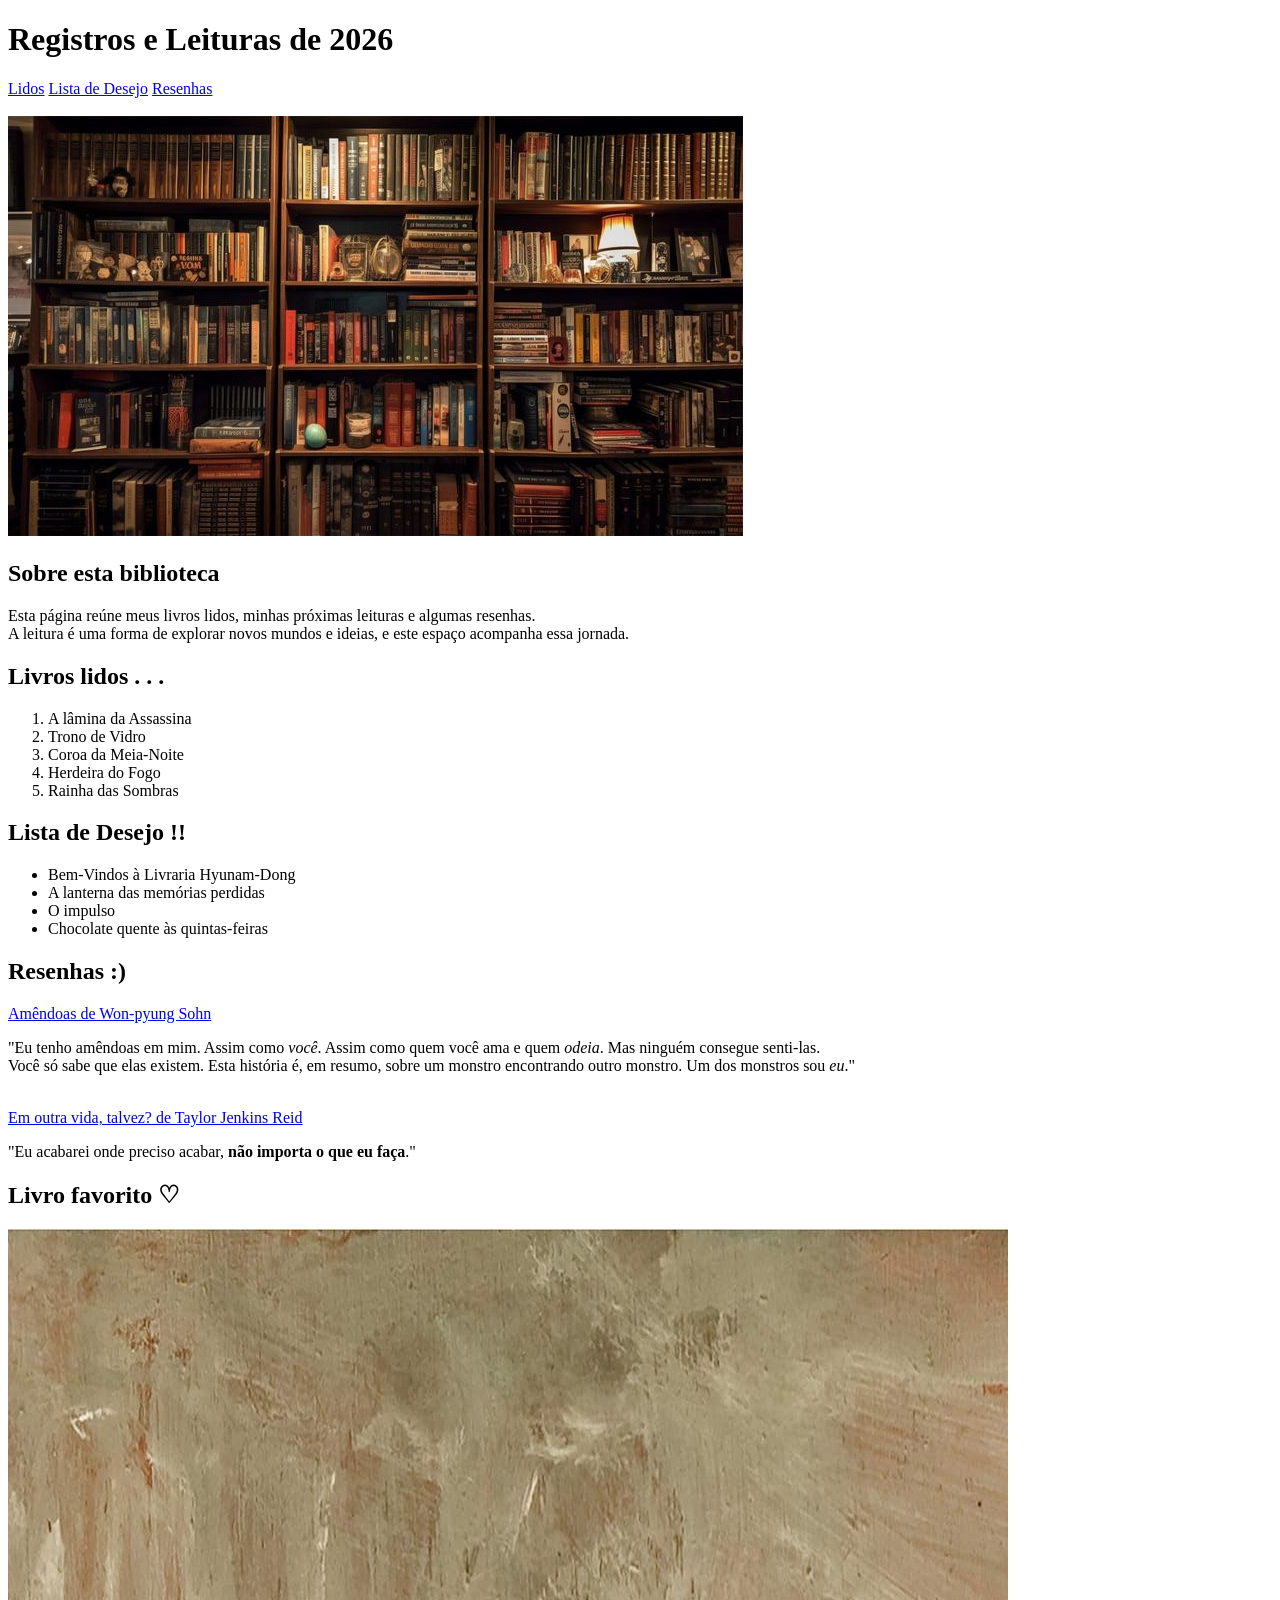
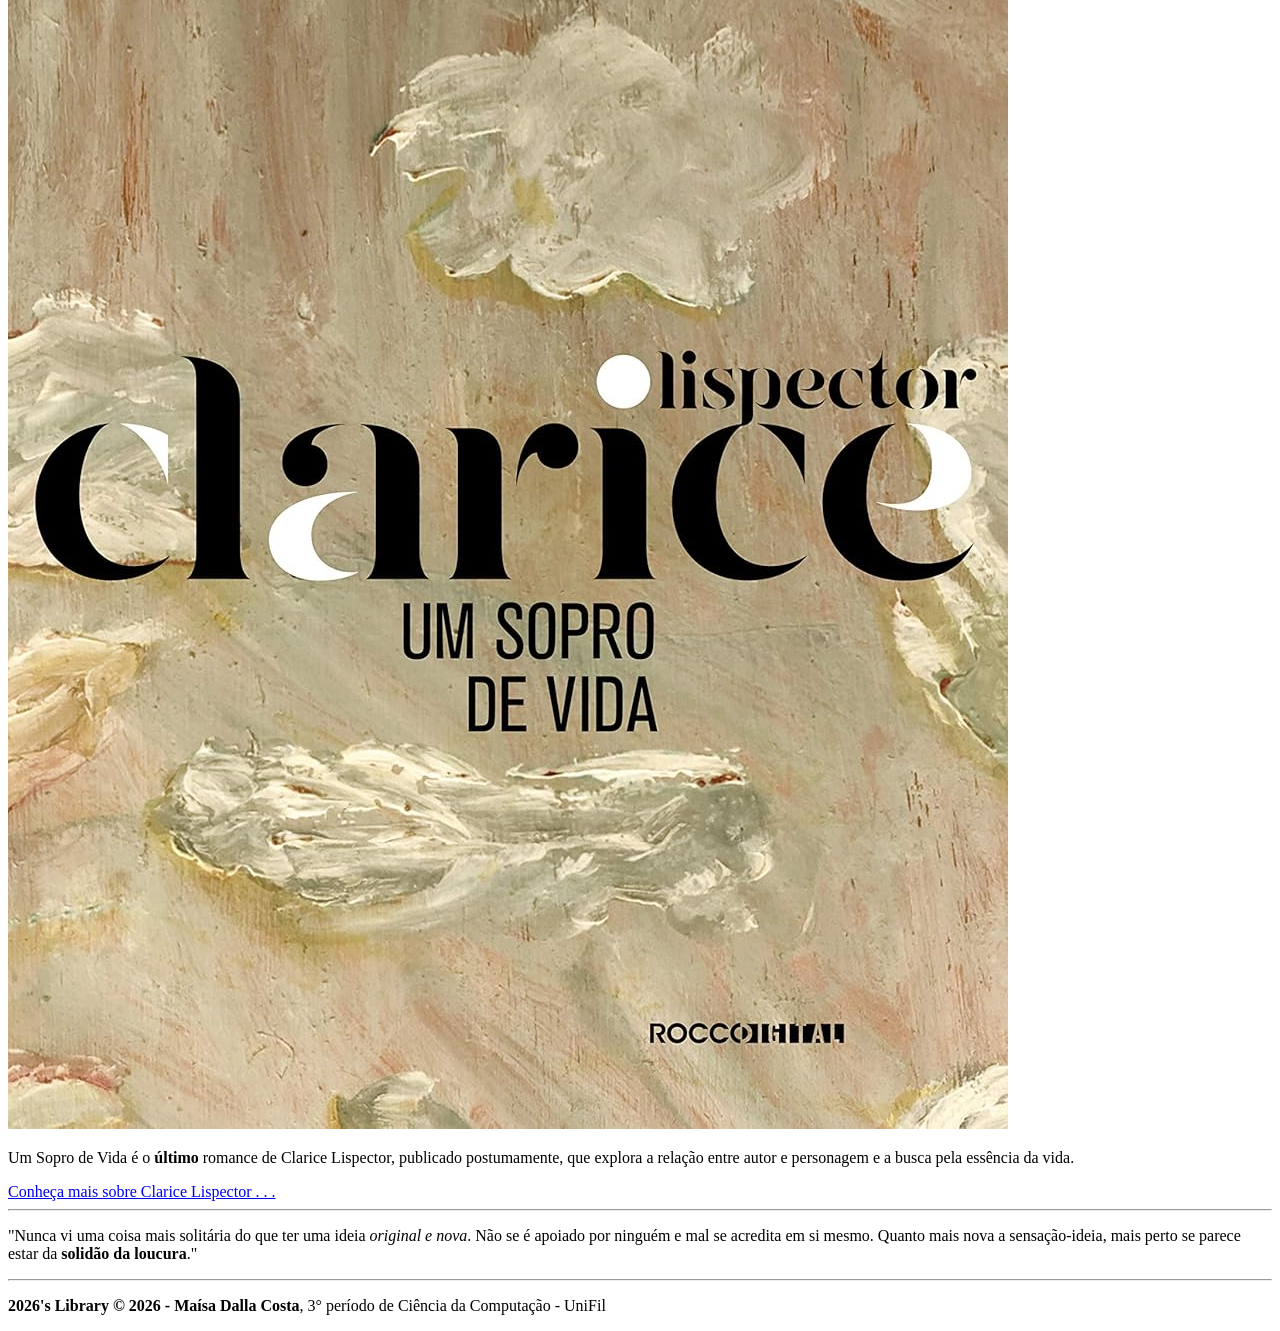
<file: atividade_01/index.html>
<!DOCTYPE html>
<html lang="pt-BR">
    <head>
        <meta charset="UTF-8">
        <meta name="viewport" content="width=device-width, initial-scale=1.0">

        <link rel="icon" type="image/png" href="images/favicon.png">

        <title>2026's Library</title>
    </head>

    <body>
        <header>
            <h1>Registros e Leituras de 2026</h1>

            <nav>
                <a href="#lidos">Lidos</a>
                <a href="#wishlist">Lista de Desejo</a>
                <a href="#resenhas">Resenhas</a>
            </nav>
        </header>

        <main>
            <br>
            <img src="images/header.jpeg" alt="Estante de Livros">
            
            <section>
                <h2>Sobre esta biblioteca</h2>
                <p>
                    Esta página reúne meus livros lidos, minhas próximas leituras e algumas resenhas. <br>
                    A leitura é uma forma de explorar novos mundos e ideias, e este espaço acompanha essa jornada.
                </p>
            </section>

            <!-- proximas sections foram separadas por id intuitivos para facil acesso e uso do nav -->

            <section id="lidos">
                <h2>Livros lidos . . .</h2>
                <ol>
                    <li>A lâmina da Assassina</li>
                    <li>Trono de Vidro</li>
                    <li>Coroa da Meia-Noite</li>
                    <li>Herdeira do Fogo</li>
                    <li>Rainha das Sombras</li>
                </ol>
            </section>

            <section id="wishlist">
                <h2>Lista de Desejo !!</h2>
                <ul>
                    <li>Bem-Vindos à Livraria Hyunam-Dong</li>
                    <li>A lanterna das memórias perdidas</li>
                    <li>O impulso</li>
                    <li>Chocolate quente às quintas-feiras</li>
                </ul>
            </section>

            <section id="resenhas">
                <h2>Resenhas :) </h2>
                <a href="/atividade_01/auxiliares/resenha-01.html" target="_self">Amêndoas de Won-pyung Sohn</a>
                <p>
                    "Eu tenho amêndoas em mim. Assim como <i>você</i>. Assim como quem você ama e quem <i>odeia</i>. Mas ninguém consegue senti-las. <br> 
                    <!-- usei o br no meio apenas para deixar esteticamente mais organizado -->
                    Você só sabe que elas existem. Esta história é, em resumo, sobre um monstro encontrando outro monstro. Um dos monstros sou <i>eu</i>."
                </p>

                <br>
                <a href="/atividade_01/auxiliares/resenha-02.html" target="_self">Em outra vida, talvez? de Taylor Jenkins Reid</a>
                <p>
                    "Eu acabarei onde preciso acabar, <b>não importa o que eu faça</b>."
                </p>
            </section>

        </main>

        <article>
            <h2>Livro favorito ♡</h2>
            <img src="images/livro.jpg" alt="Capa do livro Um Sopro de Vida">
            <p>Um Sopro de Vida é o <b>último</b> romance de Clarice Lispector, publicado postumamente, que explora a relação entre autor e personagem e a busca pela essência da vida.</p>

            <a href="https://www.ebiografia.com/clarice_lispector/" target="_blank">Conheça mais sobre Clarice Lispector . . .</a>
        </article>

        <hr>
        <aside>
            <!-- a ideia aqui era o aside ficar na lateral do site, citando o livro "Um sopro de vida" mencionado -->
            <p>
                "Nunca vi uma coisa mais solitária do que ter uma ideia <i>original e nova</i>. Não se é apoiado por ninguém e mal se acredita em si mesmo. Quanto mais nova a sensação-ideia, mais perto se parece estar da <b>solidão da loucura</b>."
            </p>
        </aside>
        <hr>
        
        <footer>
            <p>
                <b>2026's Library © 2026 - Maísa Dalla Costa</b>,
                3° período de Ciência da Computação - UniFil
            </p>
        </footer>
    </body>
</html>
</file>
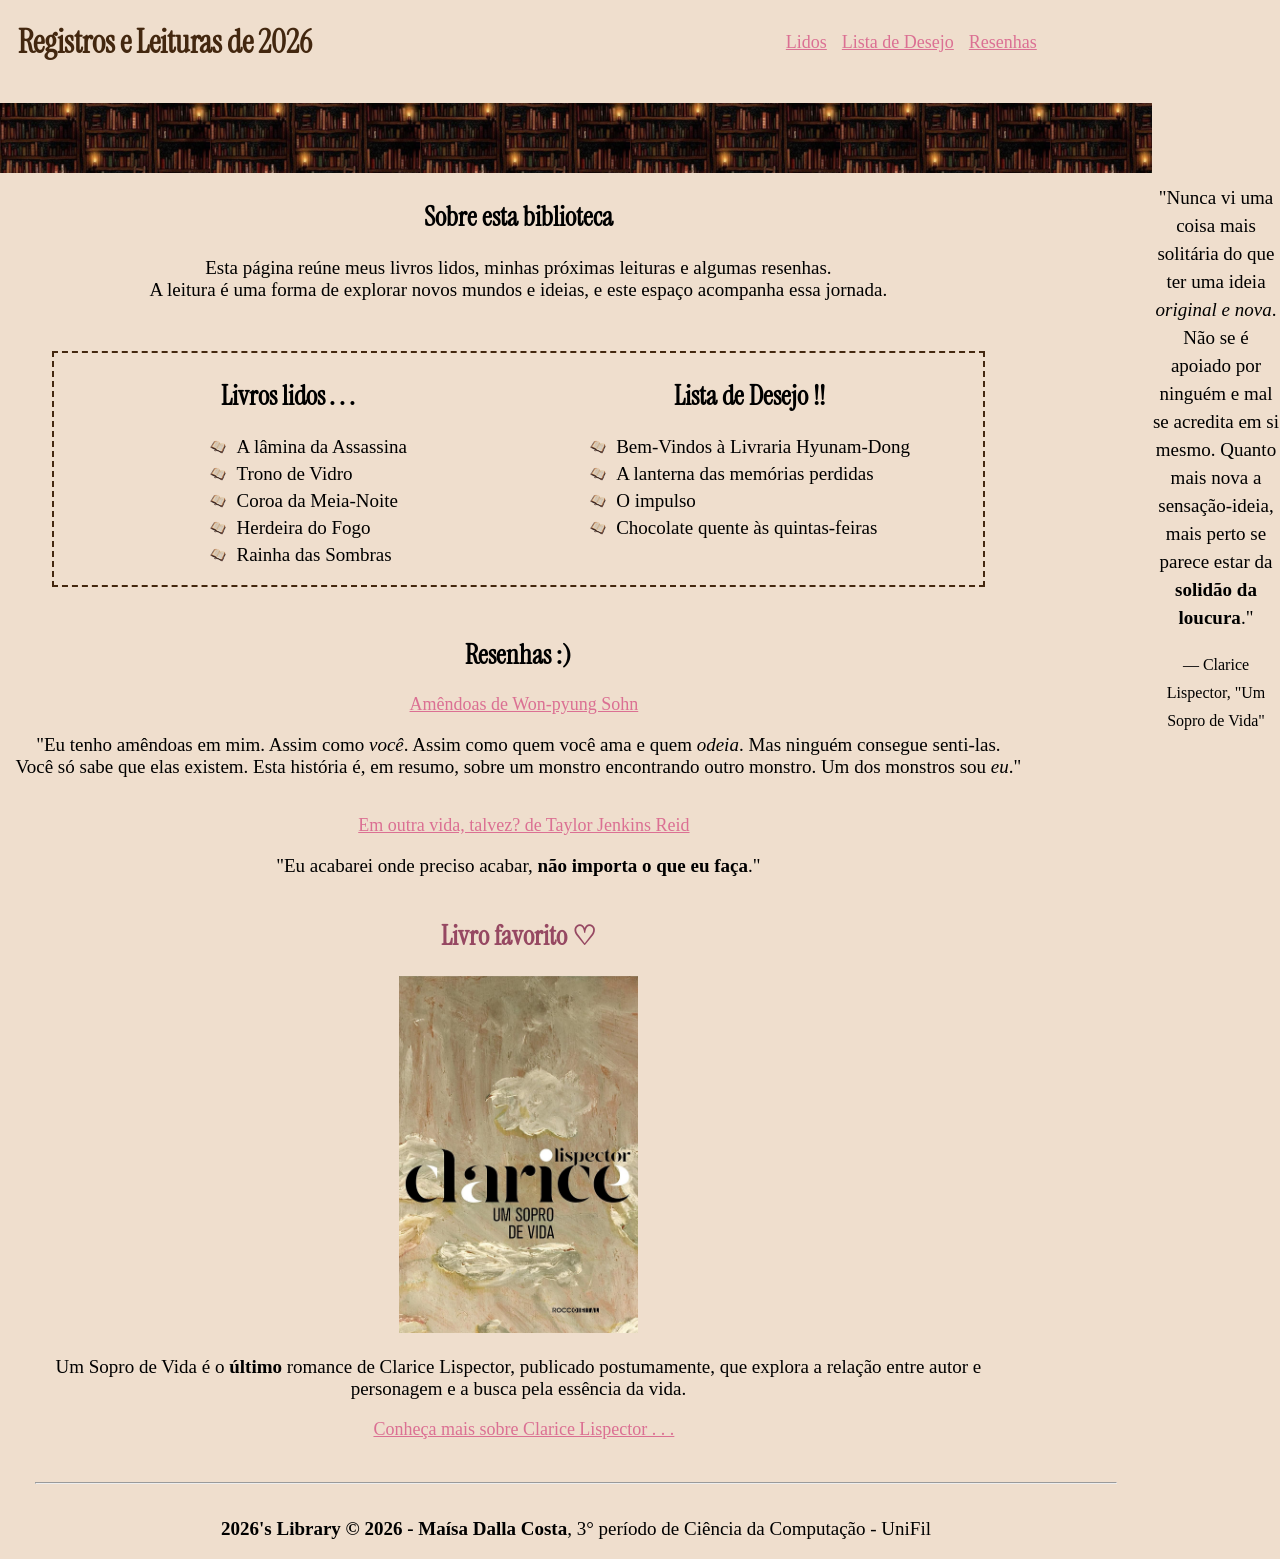
<file: atividade_02/index.html>
<!DOCTYPE html>
<html lang="pt-BR">
    <head>
        <meta charset="UTF-8">
        <meta name="viewport" content="width=device-width, initial-scale=1.0">

        <link rel="icon" type="image/png" href="images/favicon.png">

        <title>2026's Library</title>

        <link rel="stylesheet" href="style.css">

        <link rel="preconnect" href="https://fonts.googleapis.com">
        <link rel="preconnect" href="https://fonts.gstatic.com" crossorigin>
        <link href="https://fonts.googleapis.com/css2?family=Instrument+Serif:ital@0;1&family=Playwrite+GB+S:ital,wght@0,100..400;1,100..400&display=swap" rel="stylesheet">
    </head>

    <body>
        <div class="principal">
            <header>
            <h1>Registros e Leituras de 2026</h1>

            <nav>
                <a href="#lidos">Lidos</a>
                <a href="#wishlist">Lista de Desejo</a>
                <a href="#resenhas">Resenhas</a>
            </nav>
        </header>

        <main>
            <br>
            <img src="images/header.png" alt="Estante de Livros">
            
            <section class="inicio">
                <h2>Sobre esta biblioteca</h2>
                <p>
                    Esta página reúne meus livros lidos, minhas próximas leituras e algumas resenhas. <br>
                    A leitura é uma forma de explorar novos mundos e ideias, e este espaço acompanha essa jornada.
                </p>
            </section>

            <!-- proximas sections foram separadas por id intuitivos para facil acesso e uso do nav -->

            <div class="container">
                <div id="lado-esq">
                    <section id="lidos">
                        <h2>Livros lidos . . .</h2>
                        <ol>
                            <li>A lâmina da Assassina</li>
                            <li>Trono de Vidro</li>
                            <li>Coroa da Meia-Noite</li>
                            <li>Herdeira do Fogo</li>
                            <li>Rainha das Sombras</li>
                        </ol>
                    </section>
                </div>

                <div id="lado-dir">
                    <section id="wishlist">
                        <h2>Lista de Desejo !!</h2>
                        <ul>
                            <li>Bem-Vindos à Livraria Hyunam-Dong</li>
                            <li>A lanterna das memórias perdidas</li>
                            <li>O impulso</li>
                            <li>Chocolate quente às quintas-feiras</li>
                        </ul>
                    </section>
                </div>
            </div>

            <section id="resenhas">
                <h2>Resenhas :) </h2>
                <a href="/atividade_01/auxiliares/resenha-01.html" target="_self">Amêndoas de Won-pyung Sohn</a>
                <p>
                    "Eu tenho amêndoas em mim. Assim como <i>você</i>. Assim como quem você ama e quem <i>odeia</i>. Mas ninguém consegue senti-las. <br> 
                    <!-- usei o br no meio apenas para deixar esteticamente mais organizado -->
                    Você só sabe que elas existem. Esta história é, em resumo, sobre um monstro encontrando outro monstro. Um dos monstros sou <i>eu</i>."
                </p>

                <br>
                <a href="/atividade_01/auxiliares/resenha-02.html" target="_self">Em outra vida, talvez? de Taylor Jenkins Reid</a>
                <p>
                    "Eu acabarei onde preciso acabar, <b>não importa o que eu faça</b>."
                </p>
            </section>
        </main>

        <article style="margin: 4%">
            <h2>Livro favorito ♡</h2>
            <img src="images/livro.jpg" alt="Capa do livro Um Sopro de Vida"  width="25%">
            <p>Um Sopro de Vida é o <b>último</b> romance de Clarice Lispector, publicado postumamente, que explora a relação entre autor e personagem e a busca pela essência da vida.</p>

            <a href="https://www.ebiografia.com/clarice_lispector/" target="_blank">Conheça mais sobre Clarice Lispector . . .</a>
        </article>
        </div>

        <div class="tela-lateral">
            <aside>
                <p>
                    "Nunca vi uma coisa mais solitária do que ter uma ideia <i>original e nova</i>. Não se é apoiado por ninguém e mal se acredita em si mesmo. Quanto mais nova a sensação-ideia, mais perto se parece estar da <b>solidão da loucura</b>." 
                </p>
                <p style="font-size: 10px"></p> — Clarice Lispector, "Um Sopro de Vida"
            </aside>
        </div>
        
        <hr> 
        <footer>
            <p>
                <b>2026's Library © 2026 - Maísa Dalla Costa</b>,
                3° período de Ciência da Computação - UniFil
            </p>
        </footer>
    </body>
</html>
</file>
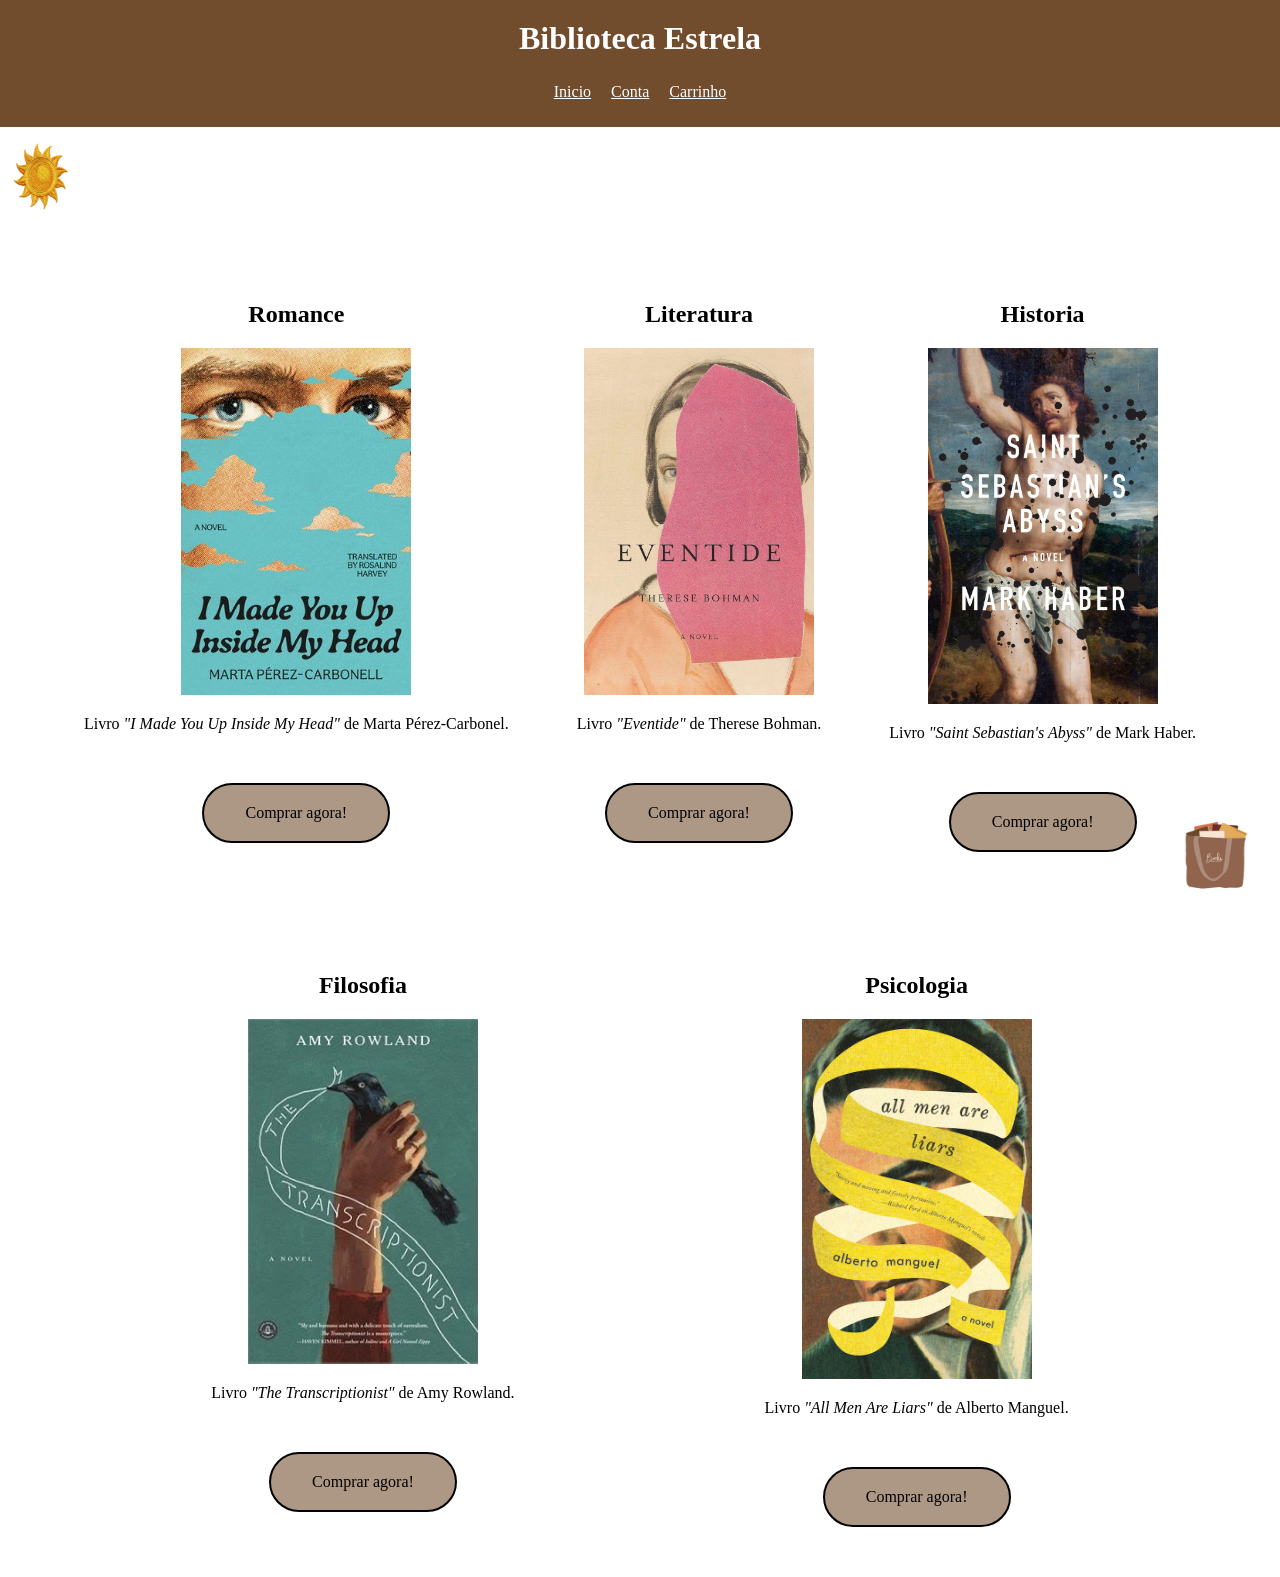
<file: atividade_03/index.html>
<!DOCTYPE html>
<html lang="pt-BR">
    <!-- EM DUPLA: 
     Maisa Dalla Costa e 
     Nicole Guirardelli -->
<head>
    <meta charset="UTF-8">
    <meta name="viewport" content="width=device-width, initial-scale=1.0">

    <link rel="icon" type="image/png" href="images/favicon-estrela.png">
    <link rel="stylesheet" href="style.css">

    <title>Biblioteca</title>
</head>
<body>
    <main>

        <div class="cabecalho">
            <h1>Biblioteca Estrela</h1>
        </div>

        <!-- nav apenas para demonstracao + foi separado do cabecalho para conseguir atribuir position: sticky apenas para ele sem afetar h1. mesmo que mudasse a ordem no css, nav fica como filho da div e herda suas configuracoeds -->
        <nav>
            <p><u>Inicio</u></p>
            <p><u>Conta</u></p>
            <p><u>Carrinho</u></p>
        </nav>

        <img src="images/sol.png" alt="Sol" class="img-animada">
        

        <div class="container">
            <div class="itens">
                <!-- aqui os generos dos livros, assim como a decisao deles, foram distruibuidos aleatoriamente e talvez nao seja uma informacao correta com a realidade - meramente ilustrativo-->

                <div id="item-1">
                    <h2>Romance</h2>
                    <img src="images/livro-1.jpeg" alt="Livro I Made You Up Inside My Head">
                    <p>Livro <i>"I Made You Up Inside My Head"</i> de Marta Pérez-Carbonel.</p>

                    <div class="botao">
                        <p>Comprar agora!</p>
                    </div>
                </div>

                <div id="item-2">
                    <h2>Literatura</h2>
                    <img src="images/livro-2.jpeg" alt="Livro Eventide">
                    <p>Livro <i>"Eventide"</i> de Therese Bohman.</p>

                    <div class="botao">
                        <p>Comprar agora!</p>
                    </div>
                </div>

                <div id="item-3">
                    <h2>Historia</h2>
                    <img src="images/livro-3.jpeg" alt="Livro Saint Sebastian's Abyss">
                    <p>Livro <i>"Saint Sebastian's Abyss"</i> de Mark Haber.</p>

                    <div class="botao">
                        <p>Comprar agora!</p>
                    </div>
                </div>
            </div>

            <div class="grid">
                <div id="item-4">
                    <h2>Filosofia</h2>
                    <img src="images/livro-4.jpeg" alt="Livro The Transcriptionist">
                    <p>Livro <i>"The Transcriptionist"</i> de Amy Rowland.</p>

                    <div class="botao">
                        <p>Comprar agora!</p>
                    </div>
                </div>

                <div id="item-5">
                    <h2>Psicologia</h2>
                    <img src="images/livro-5.jpeg" alt="Livro All Men Are Liars">
                    <p>Livro <i>"All Men Are Liars"</i> de Alberto Manguel.</p>

                    <div class="botao">
                        <p>Comprar agora!</p>
                    </div>
                </div>
            </div>
        </div>

        <!-- seria um shortcut para abrir o carrinho de compras -->
            <img class="icon-carrinho" src="images/icon-sacola-livros.png" alt="Sacola de Livros">
    </main>

    
</body>
</html>
</file>
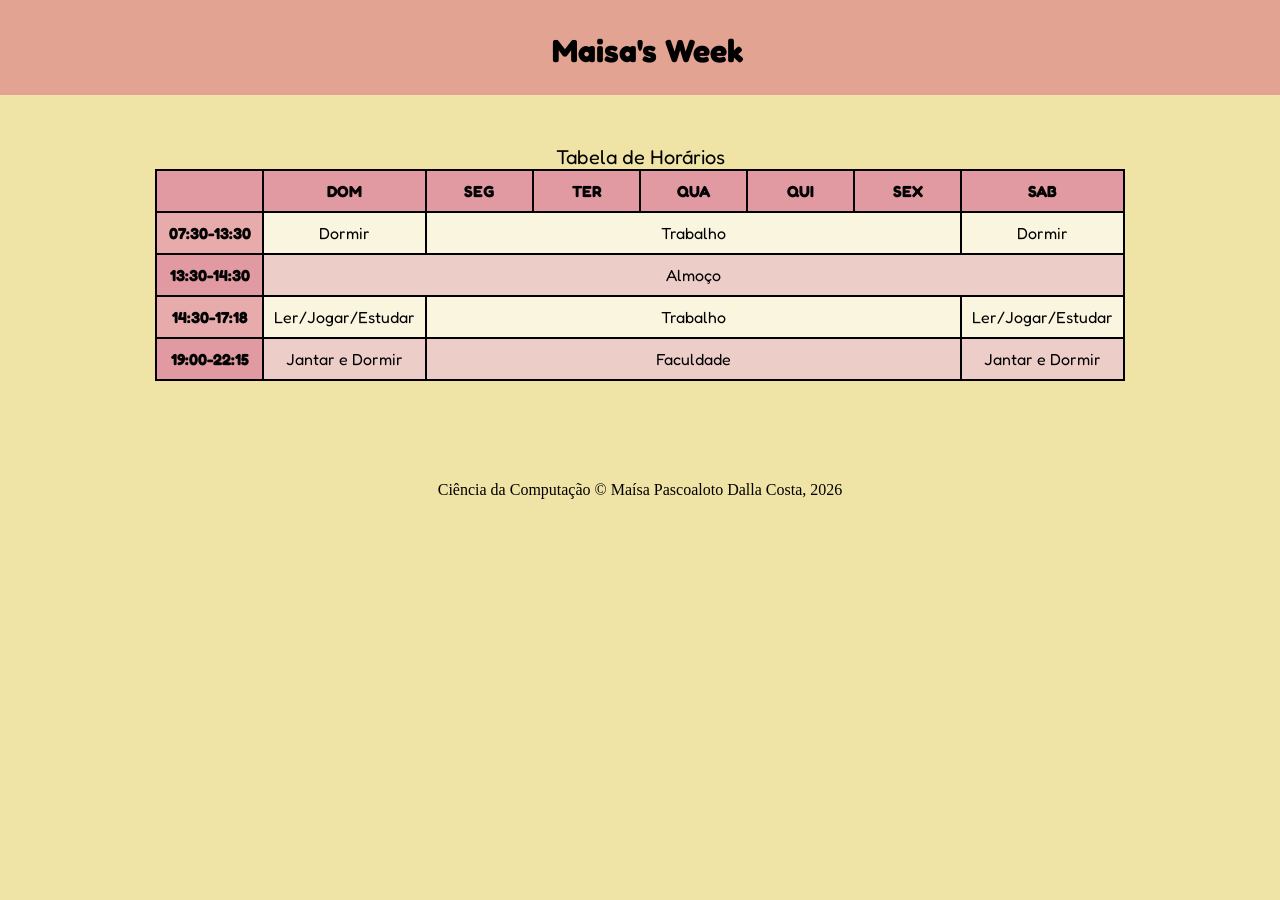
<file: atividade_04/index.html>
<!DOCTYPE html>
<html lang="pt-BR">
<head>
    <meta charset="UTF-8">
    <meta name="viewport" content="width=device-width, initial-scale=1.0">

    <link rel="icon" type="image/png" href="images/favicon.png">
    <link rel="stylesheet" href="style.css">

    <link rel="preconnect" href="https://fonts.googleapis.com">
    <link rel="preconnect" href="https://fonts.gstatic.com" crossorigin>
    <link href="https://fonts.googleapis.com/css2?family=Fredoka:wght@300..700&family=Instrument+Serif:ital@0;1&family=Playwrite+GB+S:ital,wght@0,100..400;1,100..400&display=swap" rel="stylesheet">

    <title>Tabela de Horários</title>
</head>
<body>
    <main>
        <div id="cabecalho">
            <h1>Maisa's Week</h1>
        </div>
        
        <table>
            <caption style="font-size: 20px;">Tabela de Horários</caption>

            <tr>
                <th></th>
                <th>DOM</th>
                <th>SEG</th>
                <th>TER</th>
                <th>QUA</th>
                <th>QUI</th>
                <th>SEX</th>
                <th>SAB</th>
            </tr>
            
            <tr>
                <th>07:30-13:30</th>
                <td>Dormir</td>
                <td colspan="5">Trabalho</td>
                <td>Dormir</td>
            </tr>
            <tr>
                <th>13:30-14:30</th>
                <td colspan="7">Almoço</td>
            </tr>
            <tr>
                <th>14:30-17:18</th>
                <td>Ler/Jogar/Estudar</td>
                <td colspan="5">Trabalho</td>
                <td>Ler/Jogar/Estudar</td>
            </tr>
            <tr>
                <th>19:00-22:15</th>
                <td>Jantar e Dormir</td>
                <td colspan="5">Faculdade</td>
                <td>Jantar e Dormir</td>
            </tr>
        </table>
    </main>

    <footer style="margin-top: 100px; text-align: center">
        <p>Ciência da Computação © Maísa Pascoaloto Dalla Costa, 2026</p>
    </footer>
</body>
</html>
</file>
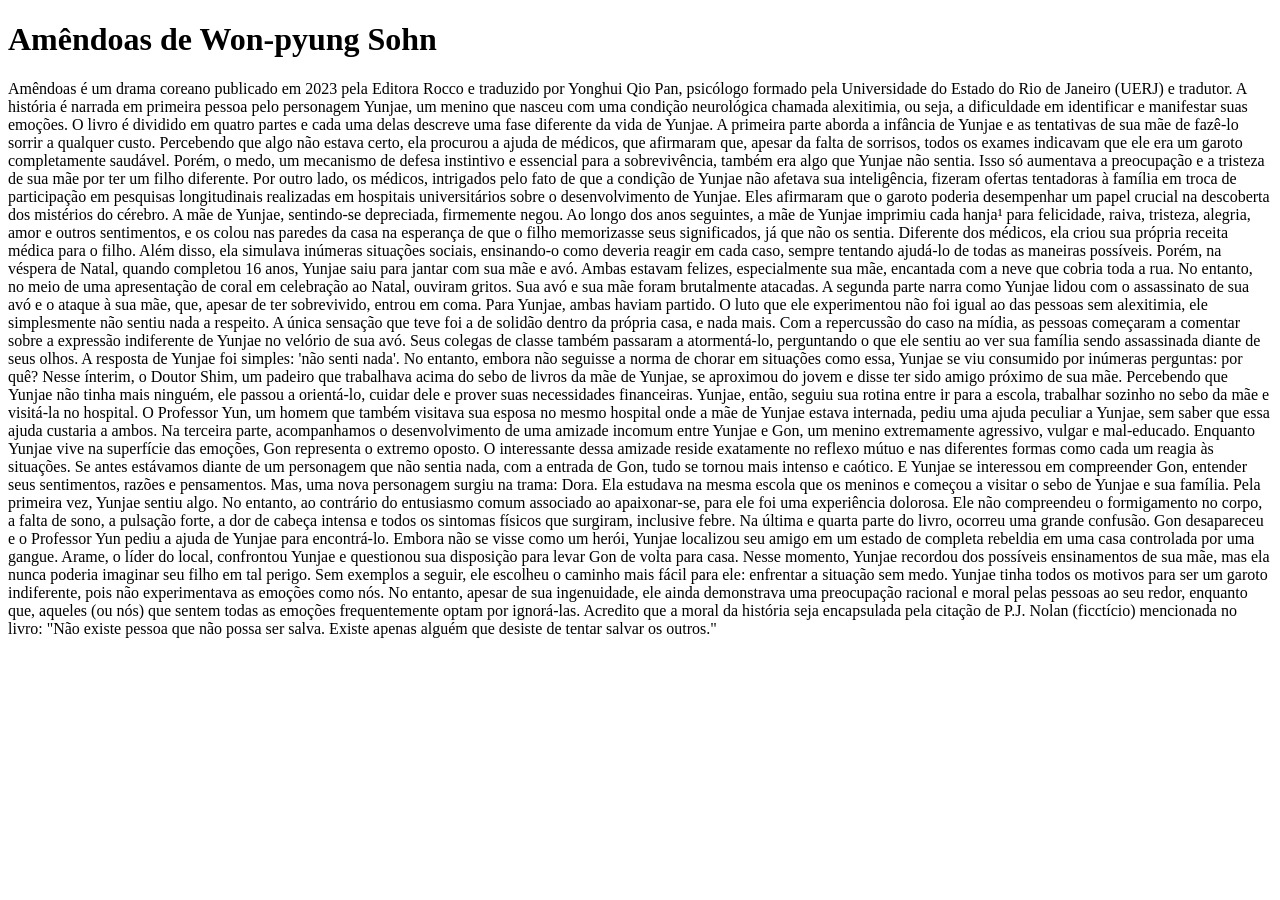
<file: atividade_01/auxiliares/resenha-01.html>
<!DOCTYPE html>
<html lang="pt-BR">
    <head>
        <meta charset="UTF-8">
        <meta name="viewport" content="width=device-width, initial-scale=1.0">

        <link rel="icon" type="image/png" href="images/favicon.png">

        <title>Resenha: Amêndoas</title>
    </head>
    
    <body>
        <!-- Resenha adicionada de https://www.raelogia.com.br/2024/07/resenha-amendoas-de-won-pyung-sohn.html apenas para demonstracao do projeto, todos os creditos direcionados ao autor -->
        
        <h1>Amêndoas de Won-pyung Sohn</h1>
        <p>
            Amêndoas é um drama coreano publicado em 2023 pela Editora Rocco e traduzido por Yonghui Qio Pan, psicólogo formado pela Universidade do Estado do Rio de Janeiro (UERJ) e tradutor.

            A história é narrada em primeira pessoa pelo personagem Yunjae, um menino que nasceu com uma condição neurológica chamada alexitimia, ou seja, a dificuldade em identificar e manifestar suas emoções. O livro é dividido em quatro partes e cada uma delas descreve uma fase diferente da vida de Yunjae.

            A primeira parte aborda a infância de Yunjae e as tentativas de sua mãe de fazê-lo sorrir a qualquer custo. Percebendo que algo não estava certo, ela procurou a ajuda de médicos, que afirmaram que, apesar da falta de sorrisos, todos os exames indicavam que ele era um garoto completamente saudável. Porém, o medo, um mecanismo de defesa instintivo e essencial para a sobrevivência, também era algo que Yunjae não sentia. Isso só aumentava a preocupação e a tristeza de sua mãe por ter um filho diferente.

            Por outro lado, os médicos, intrigados pelo fato de que a condição de Yunjae não afetava sua inteligência, fizeram ofertas tentadoras à família em troca de participação em pesquisas longitudinais realizadas em hospitais universitários sobre o desenvolvimento de Yunjae. Eles afirmaram que o garoto poderia desempenhar um papel crucial na descoberta dos mistérios do cérebro. A mãe de Yunjae, sentindo-se depreciada, firmemente negou.

            Ao longo dos anos seguintes, a mãe de Yunjae imprimiu cada hanja¹ para felicidade, raiva, tristeza, alegria, amor e outros sentimentos, e os colou nas paredes da casa na esperança de que o filho memorizasse seus significados, já que não os sentia. Diferente dos médicos, ela criou sua própria receita médica para o filho. Além disso, ela simulava inúmeras situações sociais, ensinando-o como deveria reagir em cada caso, sempre tentando ajudá-lo de todas as maneiras possíveis.

            Porém, na véspera de Natal, quando completou 16 anos, Yunjae saiu para jantar com sua mãe e avó. Ambas estavam felizes, especialmente sua mãe, encantada com a neve que cobria toda a rua. No entanto, no meio de uma apresentação de coral em celebração ao Natal, ouviram gritos.

            Sua avó e sua mãe foram brutalmente atacadas.

            A segunda parte narra como Yunjae lidou com o assassinato de sua avó e o ataque à sua mãe, que, apesar de ter sobrevivido, entrou em coma. Para Yunjae, ambas haviam partido. O luto que ele experimentou não foi igual ao das pessoas sem alexitimia, ele simplesmente não sentiu nada a respeito. A única sensação que teve foi a de solidão dentro da própria casa, e nada mais.

            Com a repercussão do caso na mídia, as pessoas começaram a comentar sobre a expressão indiferente de Yunjae no velório de sua avó. Seus colegas de classe também passaram a atormentá-lo, perguntando o que ele sentiu ao ver sua família sendo assassinada diante de seus olhos. A resposta de Yunjae foi simples: 'não senti nada'.

            No entanto, embora não seguisse a norma de chorar em situações como essa, Yunjae se viu consumido por inúmeras perguntas: por quê?

            Nesse ínterim, o Doutor Shim, um padeiro que trabalhava acima do sebo de livros da mãe de Yunjae, se aproximou do jovem e disse ter sido amigo próximo de sua mãe. Percebendo que Yunjae não tinha mais ninguém, ele passou a orientá-lo, cuidar dele e prover suas necessidades financeiras. Yunjae, então, seguiu sua rotina entre ir para a escola, trabalhar sozinho no sebo da mãe e visitá-la no hospital.

            O Professor Yun, um homem que também visitava sua esposa no mesmo hospital onde a mãe de Yunjae estava internada, pediu uma ajuda peculiar a Yunjae, sem saber que essa ajuda custaria a ambos.

            Na terceira parte, acompanhamos o desenvolvimento de uma amizade incomum entre Yunjae e Gon, um menino extremamente agressivo, vulgar e mal-educado. Enquanto Yunjae vive na superfície das emoções, Gon representa o extremo oposto.

            O interessante dessa amizade reside exatamente no reflexo mútuo e nas diferentes formas como cada um reagia às situações. Se antes estávamos diante de um personagem que não sentia nada, com a entrada de Gon, tudo se tornou mais intenso e caótico. E Yunjae se interessou em compreender Gon, entender seus sentimentos, razões e pensamentos.

            Mas, uma nova personagem surgiu na trama: Dora. Ela estudava na mesma escola que os meninos e começou a visitar o sebo de Yunjae e sua família. Pela primeira vez, Yunjae sentiu algo. No entanto, ao contrário do entusiasmo comum associado ao apaixonar-se, para ele foi uma experiência dolorosa. Ele não compreendeu o formigamento no corpo, a falta de sono, a pulsação forte, a dor de cabeça intensa e todos os sintomas físicos que surgiram, inclusive febre.

            Na última e quarta parte do livro, ocorreu uma grande confusão. Gon desapareceu e o Professor Yun pediu a ajuda de Yunjae para encontrá-lo. Embora não se visse como um herói, Yunjae localizou seu amigo em um estado de completa rebeldia em uma casa controlada por uma gangue. Arame, o líder do local, confrontou Yunjae e questionou sua disposição para levar Gon de volta para casa. Nesse momento, Yunjae recordou dos possíveis ensinamentos de sua mãe, mas ela nunca poderia imaginar seu filho em tal perigo. Sem exemplos a seguir, ele escolheu o caminho mais fácil para ele: enfrentar a situação sem medo.

            Yunjae tinha todos os motivos para ser um garoto indiferente, pois não experimentava as emoções como nós. No entanto, apesar de sua ingenuidade, ele ainda demonstrava uma preocupação racional e moral pelas pessoas ao seu redor, enquanto que, aqueles (ou nós) que sentem todas as emoções frequentemente optam por ignorá-las.

            Acredito que a moral da história seja encapsulada pela citação de P.J. Nolan (ficctício) mencionada no livro: "Não existe pessoa que não possa ser salva. Existe apenas alguém que desiste de tentar salvar os outros."
        </p>
    </body>
</html>
</file>
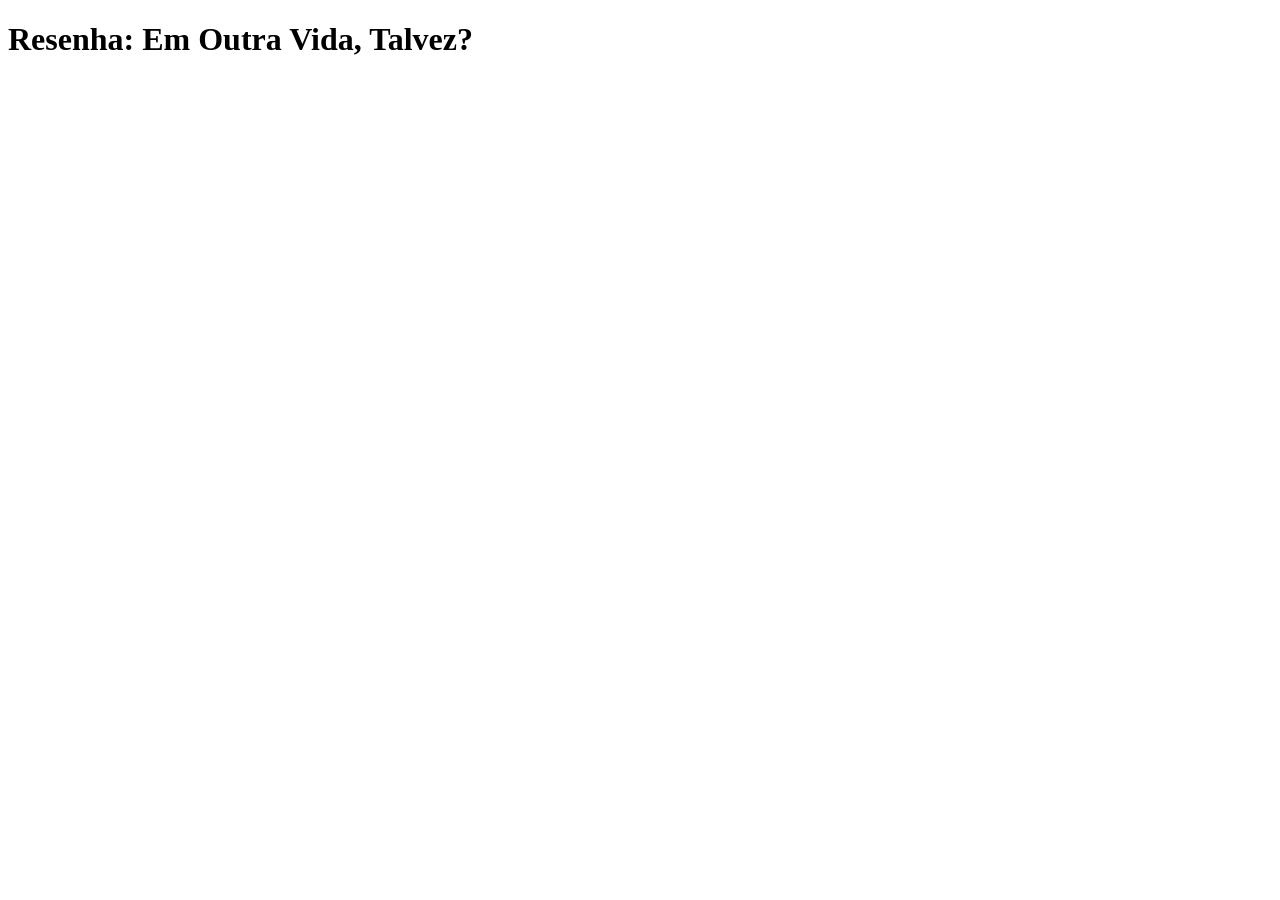
<file: atividade_01/auxiliares/resenha-02.html>
<!DOCTYPE html>
<html lang="pt-BR">
<head>
    <meta charset="UTF-8">
    <meta name="viewport" content="width=device-width, initial-scale=1.0">

    <link rel="icon" type="image/png" href="images/favicon.png">
    
    <title>Em Outra Vida, Talvez?</title>
</head>
<body>
    <h1>Resenha: Em Outra Vida, Talvez?</h1>
</body>
</html>
</file>
<file: atividade_02/style.css>
body {
    background-color:#efdecd ;
    text-align: center;
    margin: 0;
    width: 90%;
}

p, li, a {
    font-family: 'EB Garamond', serif;
    font-size: 19px;
}

header {
    display: flex;
    justify-content: space-between;
    align-items: center;
    color: #43270f;
}

h1 {
    padding-left: 18px;
}

h1, h2 {
    font-family: 'Instrument Serif', serif;
}

a{
    font-size: 18px;
    color: palevioletred;
    margin-left: 11px;
}

a:hover {
    color: #43270f;
}

/* aqui tive ajuda da internet em questao de conseguir ajustar o tamanho do icon para as listas */
.container {
    display: flex;
    justify-content: center;
    align-items: flex-start;
    width: 89%;

    border: 2px dashed #43270f;

    padding: 3px;
    margin: 50px auto;
}

#lado-esq,
#lado-dir {
    width: 50%;
    display: flex;
    flex-direction: column;
    align-items: center;
}

.container ul {
    padding: 0;
    margin:0;
    width: fit-content;
}

.container li {
    list-style: none; /* para tirar o simbolo que vem com li e substituir pelo escolhido*/
    text-align: left;
    background-image: url("images/list-icon.png");
    background-repeat: no-repeat;
    background-size: 20px;
    background-position: left center;
    padding-left: 28px;
    margin: 5px;
}

h2 {
    font-size: 27px;
}

.principal {
    width: 90%;
}

.tela-lateral {
    position: fixed;
    right: 0;
    top: 0;
    width: 10%;
    height: 100%;
    line-height: 28px;
    background-color: inherit;
    /* centraliza o aside dentro do espaco dele */
    display: flex;
    justify-content: center;
    align-items: center;
}

hr {
    margin: 3%;
}

main + article {
    color: rgb(150, 72, 98)
}

/* ajusta o p que sofre mudança com setor combinador de irmao anterior */
p {
    color: black;
}
</file>
<file: atividade_03/style.css>
img {
    width: 230px;
}

/* adicionado posteriormente para ajeitar espaco de margem antes da class cabecalho */

body {
    margin: 0;
    padding: 0;
}

.container {
    display: flex;
    flex-direction: column;
}

.itens {
    display: flex;
    justify-content: space-around;
    flex-wrap: wrap;
    text-align: center;
    margin: 50px;
}

.grid {
    display: grid;
    grid-template-columns: auto auto;
    gap: 250px;
    justify-content: center;
    text-align: center;
}

.botao {
    border: 2px solid black;
    border-radius: 32px;
    width: 178px;
    padding: 3px;
    margin: 50px auto;
    background-color: #643d1b87;
}

nav p {
    padding: 10px;
}

.cabecalho {
    background-color: #714d2e;
}

nav {
    display: flex;
    justify-content: center;
    position: sticky;
    top: 0;
    background-color: #714d2e;
}

h1 {
    margin: 0px;
    padding-top: 20px;
    text-align: center;
}

h1, nav {
    color: white;
}

.icon-carrinho {
    position: fixed;
    bottom: 5px;
    right: 5px;
    width: 120px;
}

.itens > p {
    text-align: center;
}

@keyframes myAnimation {
    0% {left:0vw; top:0px;}
    10% {left:10vw; top:0px;}
    20% {left:20vw; top:0px;}
    30% {left:30vw; top:0px;}
    40% {left:40vw; top:0px;}
    50% {left:50vw; top:0px;}
    60% {left:60vw; top:0px;}
    70% {left:70vw; top:0px;}
    80% {left:80vw; top:0px;}
    90% {left:90vw; top:0px;}
    100% {left:94vw; top:0px;}
}

.img-animada {
    width: 80px;
    height: 100px;
    position: relative;

    animation-name: myAnimation;
    animation-duration: 8s;
    animation-iteration-count: infinite; /* para ficar em loop */
}

/* reformulando config para responsividade simples (em celular) */

@media (max-width: 768px) {
    h1 {
        font-size: 30px;
        align-items: center;
    }

    nav {
        flex-direction: column;
        align-items: center;
    }

    nav p {
        margin: 5px;
    }

    .itens {
        margin: 20px;
        flex-direction: column;
        align-items: center;
    }

    .grid {
        grid-template-columns: auto;
        gap: 40px;
    }

    img {
        width: 100px;
    }

    .botao {
        width: 100px;
        margin:auto;
    }

    .icon-carrinho {
        width: 60px;
    }
}
</file>
<file: atividade_04/style.css>
body {
    margin: 0;
    padding: 0;
    background-color: #eddf97da;
}


table {
    margin: auto;
    margin-top: 50px;
    border-collapse: collapse;
    background-color: rgba(255, 255, 255, 0.647);
}

th, td {
    width: 85px;
    margin: 10px;
    padding: 10px;
    text-align: center;
    border: 2px solid black;
}

th {
    background-color: #d96e828b;
}

tr:nth-child(odd) {
    background-color: #e1a7b282;
}

#cabecalho {
    margin: 0px;
    padding-top: 10px;
    background-color: #d96e828b;
}

h1 {
    padding-bottom: 25px;
    padding-left: 15px;
    text-align: center;
    font-family: "Fredoka", sans-serif;
}

th, td, caption {
    font-family: "Fredoka", sans-serif;
}
</file>
